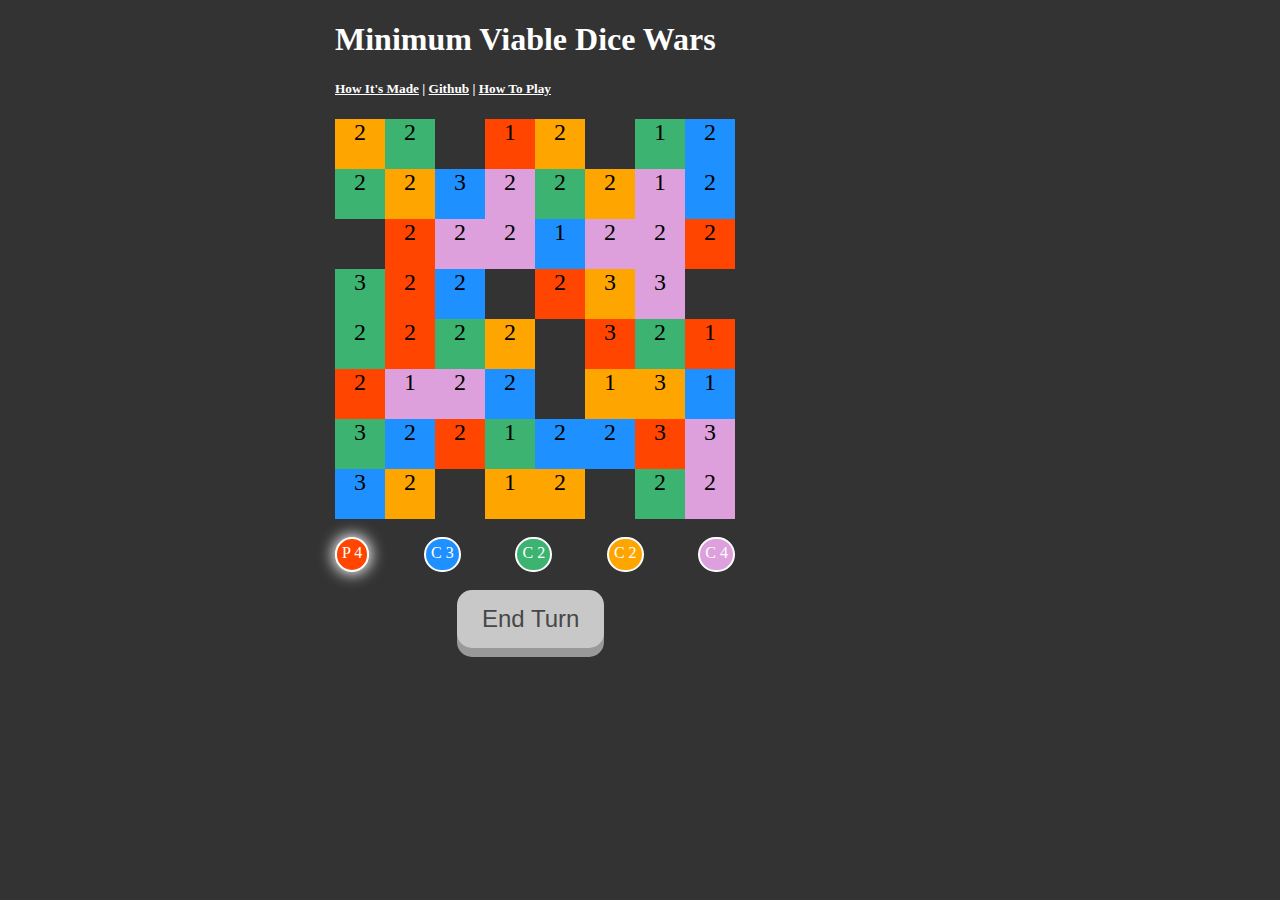
<file: dice-wars/index.html>
<!DOCTYPE html>
<html>
  <head>
    <title>Minimum Viable Dice Wars</title>
    <link rel="stylesheet" href="dice-wars.css">
    <link rel="shortcut icon" 
          href="https://mitchum.blog/wp-content/uploads/2019/05/favicon.png" />
    <meta name="viewport" content="width=device-width, initial-scale=0.86, maximum-scale=5.0, minimum-scale=0.86">
  </head>
  <body>
    <main>
      <h1>Minimum Viable Dice Wars</h1>
      <h5>
        <a href="https://mitchum.blog/minimum-viable-dice-wars/">How It's Made</a> |
        <a href="https://github.com/mmaynar1/games/tree/master/dice-wars">Github</a> |
        <a href="javascript:void(0);" onclick="graphics.showInstructions();">How To Play</a>
      </h5>
      <div id="grid" class="grid"></div>
      <br>
      <div id="players" class="players" style="width: 400px;">
      </div>
      <br>
      <button class="button" id="endTurnButton" onclick="endTurn();" style="margin-left: 20%;" type="button">End Turn</button>

      <!-- The Modal -->
      <div id="modal" class="modal">

        <!-- Modal content -->
        <div class="modal-content">
          <span class="close">&times;</span>
          <p id="message"></p>
          <button id="playButton" class="button" type="button" onclick="closeModalButton.click();">Play Again!</button>
        </div>

      </div>
    </main>
    <script src="team.js"></script>
    <script src="coordinates.js"></script>
    <script src="node.js"></script>
    <script src="graphics.js"></script>
    <script src="board.js"></script>
    <script src="main.js"></script>
  </body>
</html>
</file>
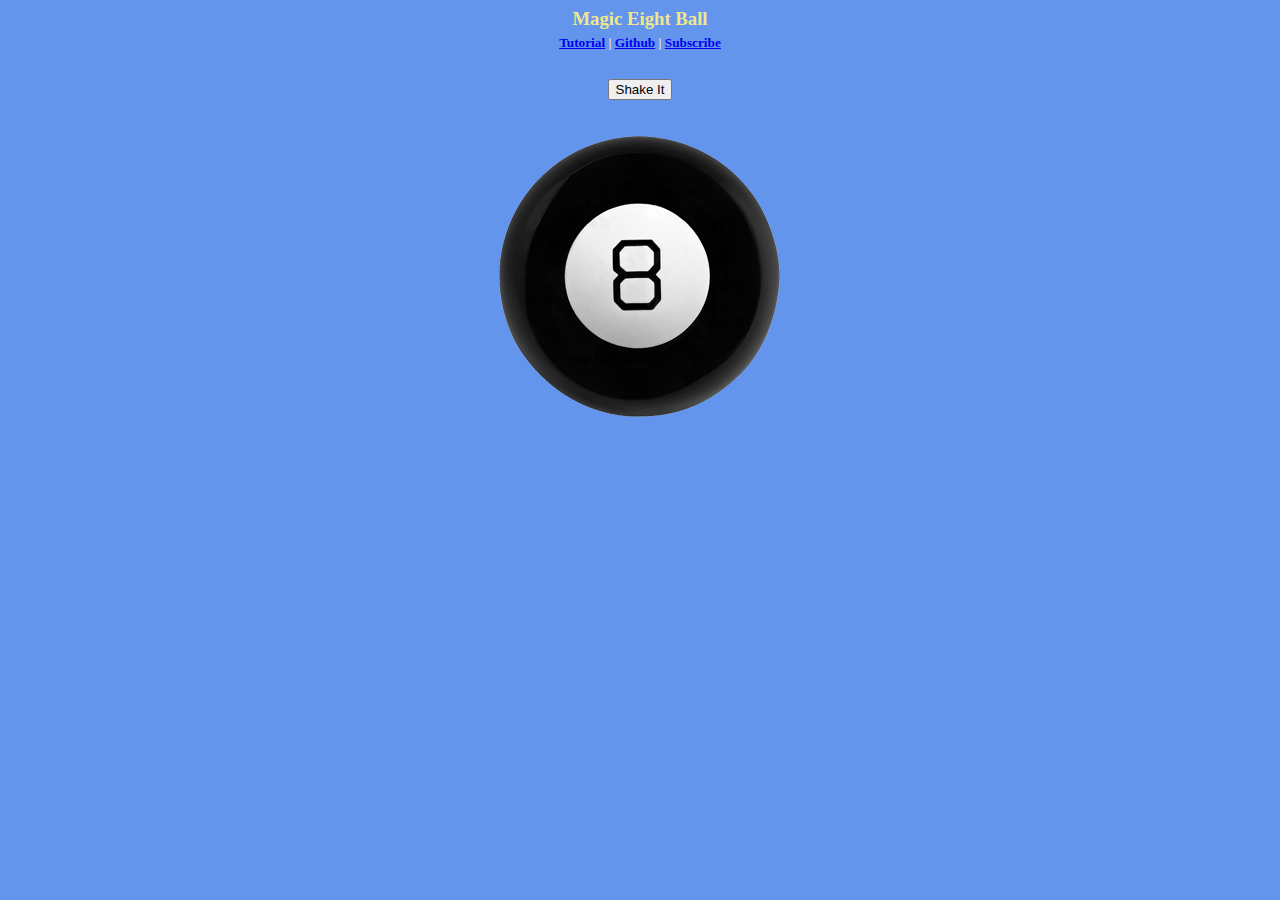
<file: magic-eight-ball/index.html>
<!DOCTYPE html>
<html>
  <head>
    <title>Magic Eight Ball</title>
    <link rel="stylesheet" href="magic-eight-ball.css">
    <link rel="shortcut icon" 
          href="https://mitchum.blog/wp-content/uploads/2019/05/favicon.png" />
  </head>
  <body>
    <main>
      <h3 class="heading">Magic Eight Ball</h3>
      <h5 class="heading">
      	<a href="https://mitchum.blog/how-to-build-a-magic-eight-ball-with-javascript/">Tutorial</a> |
        <a href="https://github.com/mmaynar1/games/tree/master/magic-eight-ball">Github</a> |
        <a href="https://mitchum.blog/subscribe/">Subscribe</a>
      </h5>
      <br>
      <div id="answerButton"> 
      	<button class="button" type="button" onclick="displayAnswer()">Shake It</button>
      </div>
      <br>
      <div id="magicEightBall">
        <div id="circle"></div>
        <img src="magic-eight-ball.png"/>
      </div>
      <br>
    </main>   
   <script src="magic-eight-ball.js"></script>
  </body>
</html>
</file>
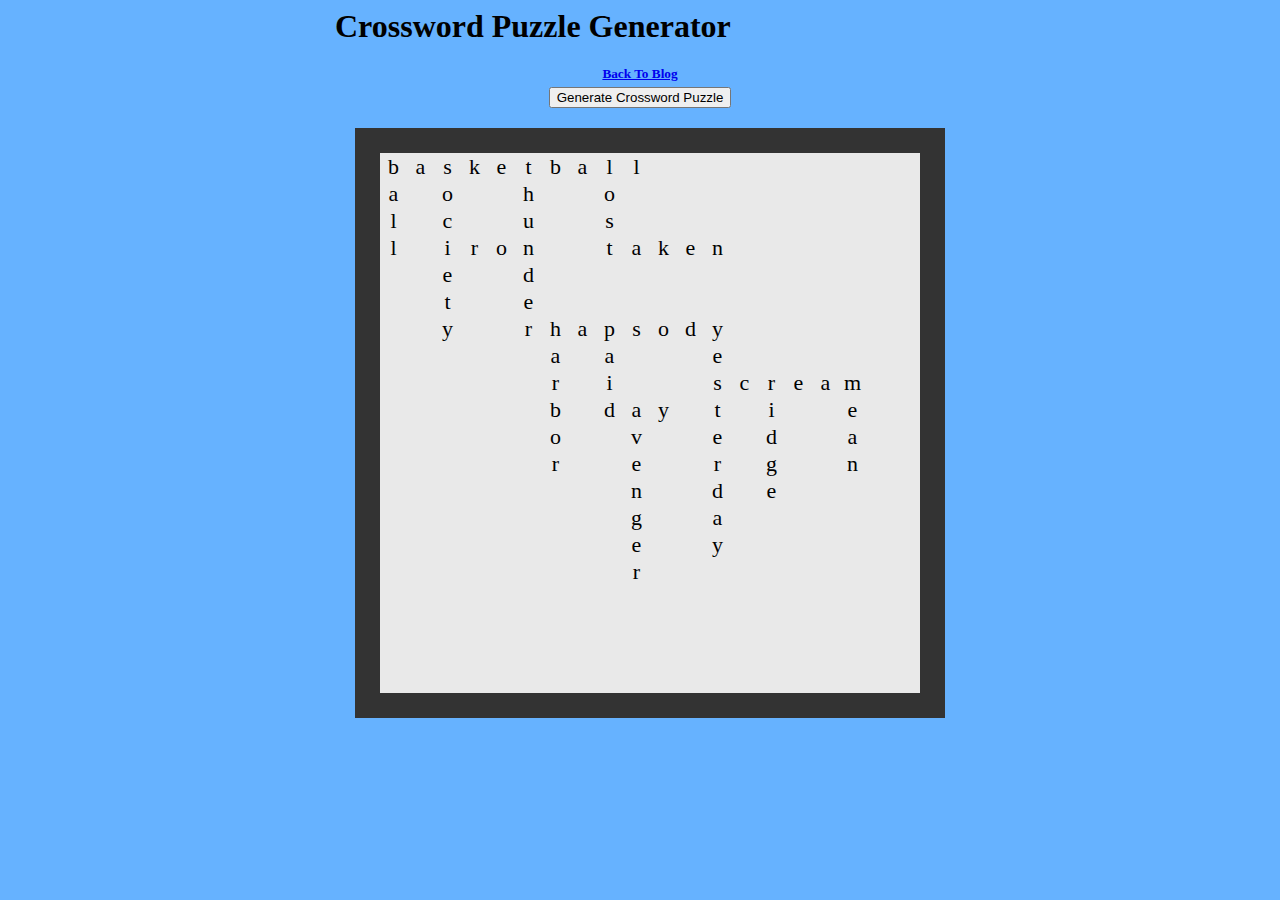
<file: crossword-puzzle-generator/crosswordpuzzlegenerator.html>
<html>
  <head>
    <title>Crossword Puzzle Generator</title>
    <link rel="stylesheet" href="crosswordpuzzlegenerator.css">
    <link rel="shortcut icon" 
          href="https://mitchum.blog/wp-content/uploads/2019/05/favicon.png" />
  </head>
  <body>
    <main>
      <h1>Crossword Puzzle Generator</h1>
      <h5><a href="https://mitchum.blog/how-to-build-a-crossword-puzzle-generator-with-javascript/">Back To Blog</a></h5>
      <div id="startButton"><button onclick="createCrossWordPuzzle()">Generate Crossword Puzzle</button></div>
	  <div id="grid" class="grid"></div>
    </main>   
   <script src="words.js"></script>
   <script src="word.js"></script>
   <script src="crosswordpuzzle.js"></script>
   <script src="crosswordpuzzlegenerator.js"></script>
  </body>
</html>
</file>
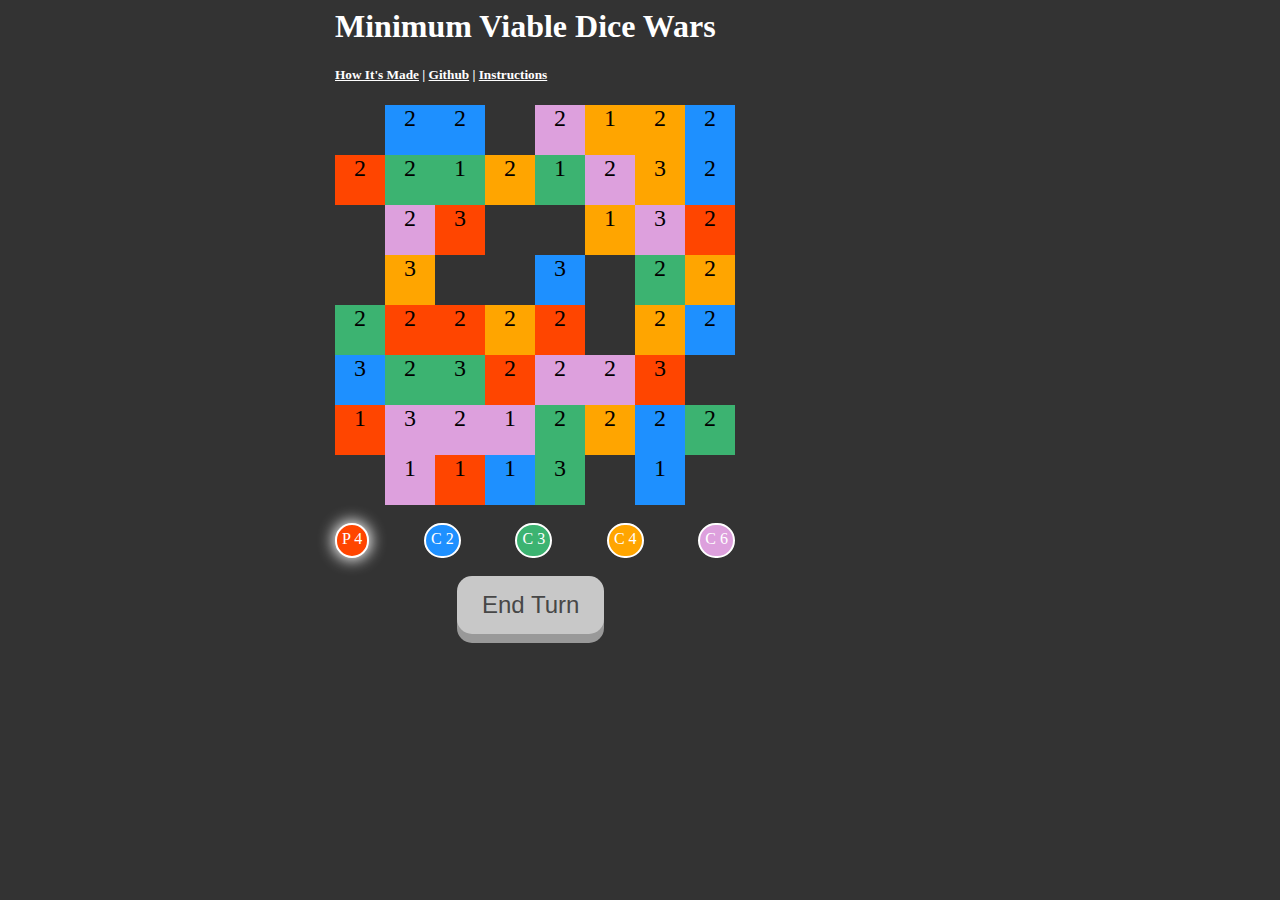
<file: dice-wars/dice-wars.html>
<html>
  <head>
    <title>Minimum Viable Dice Wars</title>
    <link rel="stylesheet" href="dice-wars.css">
    <link rel="shortcut icon" 
          href="https://mitchum.blog/wp-content/uploads/2019/05/favicon.png" />
  </head>
  <body>
    <main>
      <h1>Minimum Viable Dice Wars</h1>
      <h5>
        <a href="https://mitchum.blog/how-to-build-dice-wars-with-javascript/">How It's Made</a> |
        <a href="https://github.com/mmaynar1/games/tree/master/dice-wars">Github</a> |
        <a href="javascript:void(0);" onclick="graphics.showInstructions();">Instructions</a>
      </h5>
      <div id="grid" class="grid"></div>
      <br>
      <div id="players" class="players" style="width: 400px;">
      </div>
      <br>
      <button class="button" id="endTurnButton" onclick="endTurn();" style="margin-left: 20%;" type="button">End Turn</button>

      <!-- The Modal -->
      <div id="modal" class="modal">

        <!-- Modal content -->
        <div class="modal-content">
          <span class="close">&times;</span>
          <p id="message"></p>
          <button id="playButton" class="button" type="button" onclick="closeModalButton.click();">Play Again!</button>
        </div>

      </div>
    </main>
    <script src="team.js"></script>
    <script src="coordinates.js"></script>
    <script src="node.js"></script>
    <script src="graphics.js"></script>
    <script src="board.js"></script>
    <script src="main.js"></script>
  </body>
</html>
</file>
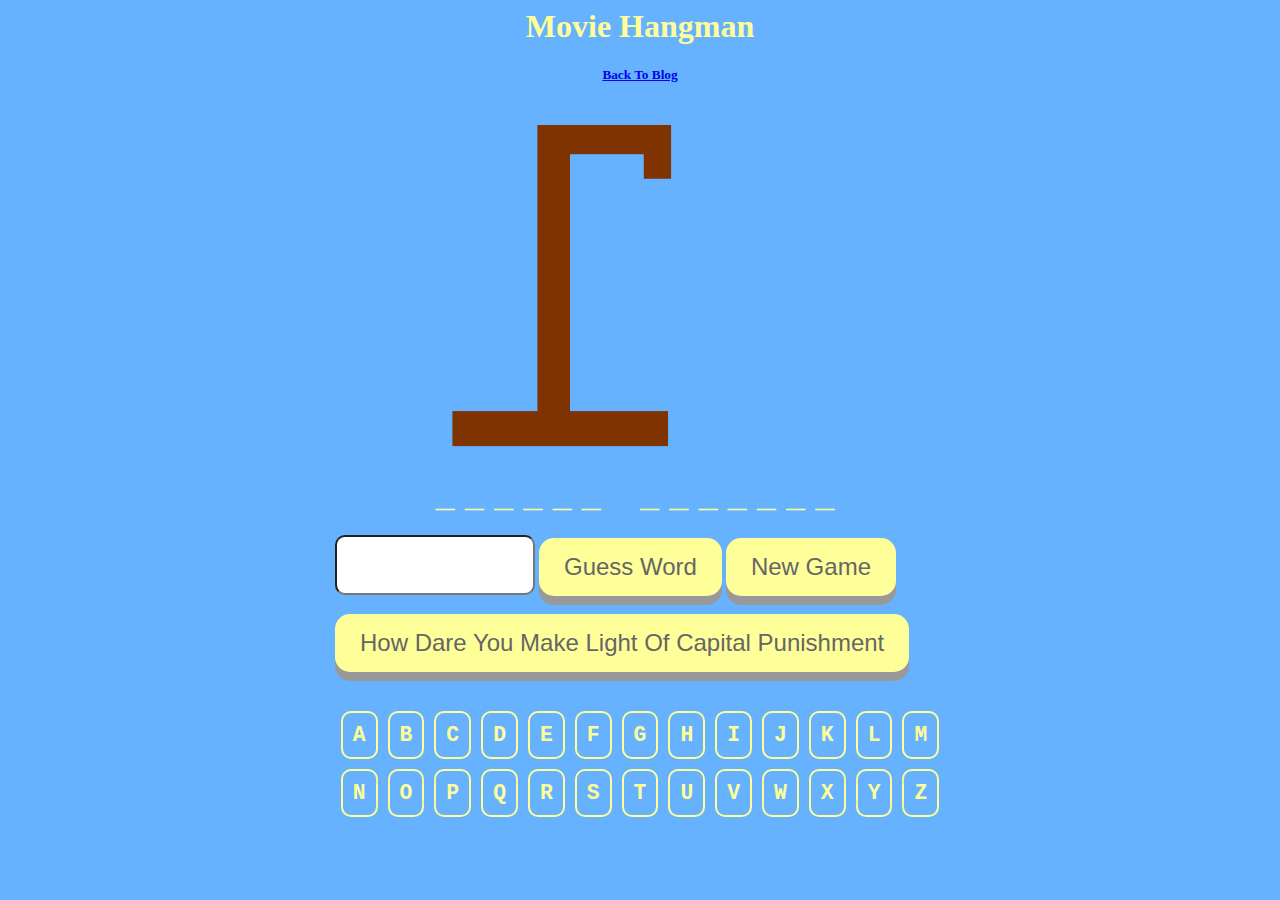
<file: hangman/hangman.html>
<html>
  <head>
    <title>Movie Hangman</title>
    <link rel="stylesheet" href="hangman.css">
    <link rel="shortcut icon" 
          href="https://mitchum.blog/wp-content/uploads/2019/05/favicon.png" />
  </head>
  <body>
    <main>
      <h1>Movie Hangman</h1>
      <h5><a href="https://mitchum.blog/how-to-build-hangman-with-javascript/">Back To Blog</a></h5>
      <div id="gallows">
        <img style="padding-left: 70px" id="hangmanImage" src="img/hangman0.png">
      </div>
      <div id="word"></div>
      <br>
      <div id="controls">
        <input type="text" id="guessBox">
        <button id="guessWordButton" class="button" onclick="guessWord( game )">Guess Word</button>
        <button id="newGameButton" class="button" onclick="newGame();">New Game</button>
        <br>
        <br>
        <form action="https://mitchum.blog/sorry-for-offending-subscribe/">
          <button class="button">How Dare You Make Light Of Capital Punishment</button>
        </form>
      </div>
      <br>
      <div id="guesses"></div>
    </main>   
   <script src="hangman.js"></script>
  </body>
</html>
</file>
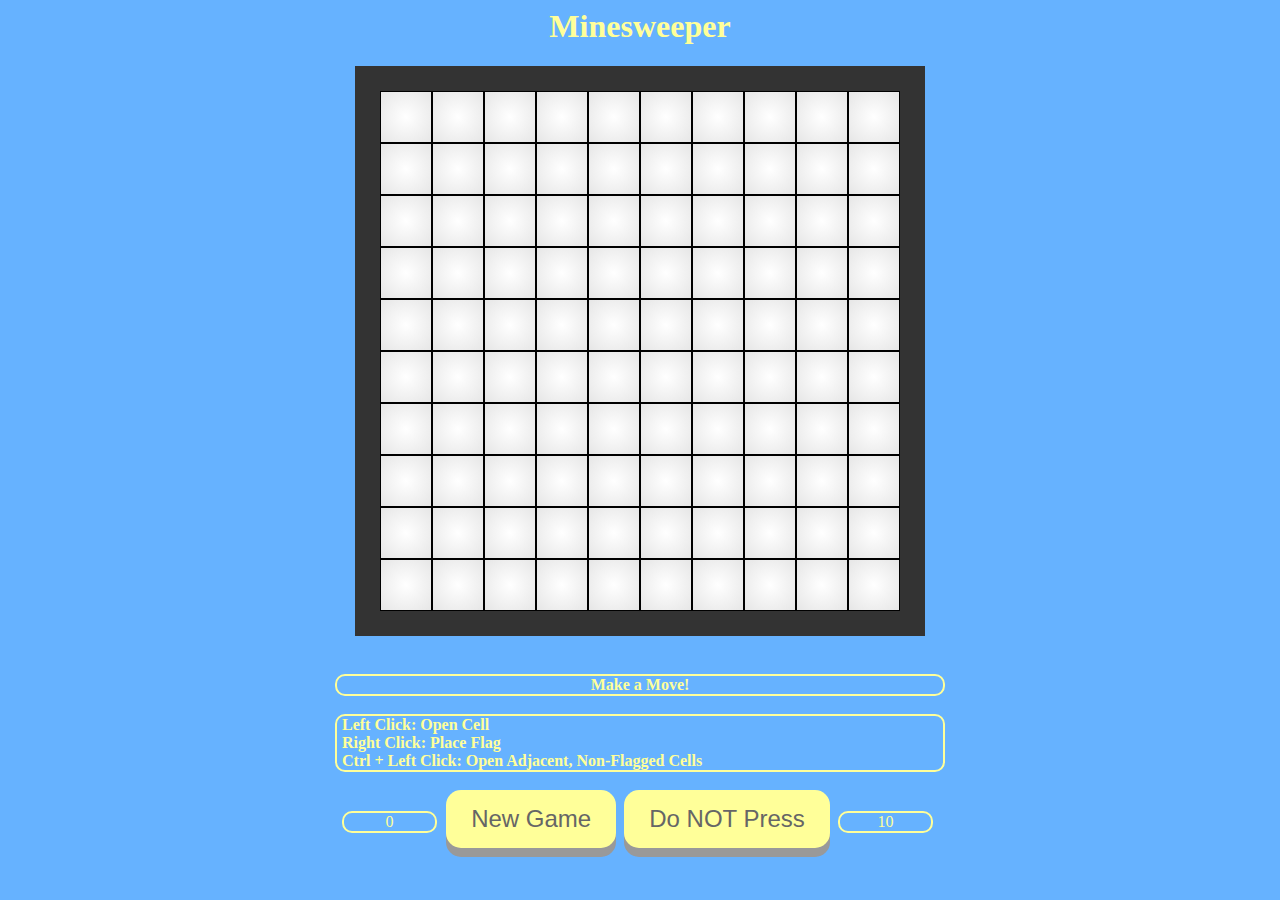
<file: minesweeper-no-jquery/minesweeper.html>
<html>
  <head>
    <title>Minesweeper</title>
    <link rel="stylesheet" href="minesweeper.css">
    <link rel="shortcut icon" 
          href="https://mitchum.blog/wp-content/uploads/2019/05/favicon.png" />
  </head>
  <body>
    <main>
      <h1>Minesweeper</h1>

    <div class="board">
      <div class="cell"></div>
      <div class="cell"></div>
      <div class="cell"></div>
      <div class="cell"></div>
      <div class="cell"></div>
      <div class="cell"></div>
      <div class="cell"></div>
      <div class="cell"></div>
      <div class="cell"></div>
      <div class="cell"></div>

      <div class="cell"></div>
      <div class="cell"></div>
      <div class="cell"></div>
      <div class="cell"></div>
      <div class="cell"></div>
      <div class="cell"></div>
      <div class="cell"></div>
      <div class="cell"></div>
      <div class="cell"></div>
      <div class="cell"></div>

      <div class="cell"></div>
      <div class="cell"></div>
      <div class="cell"></div>
      <div class="cell"></div>
      <div class="cell"></div>
      <div class="cell"></div>
      <div class="cell"></div>
      <div class="cell"></div>
      <div class="cell"></div>
      <div class="cell"></div>

      <div class="cell"></div>
      <div class="cell"></div>
      <div class="cell"></div>
      <div class="cell"></div>
      <div class="cell"></div>
      <div class="cell"></div>
      <div class="cell"></div>
      <div class="cell"></div>
      <div class="cell"></div>
      <div class="cell"></div>

      <div class="cell"></div>
      <div class="cell"></div>
      <div class="cell"></div>
      <div class="cell"></div>
      <div class="cell"></div>
      <div class="cell"></div>
      <div class="cell"></div>
      <div class="cell"></div>
      <div class="cell"></div>
      <div class="cell"></div>

      <div class="cell"></div>
      <div class="cell"></div>
      <div class="cell"></div>
      <div class="cell"></div>
      <div class="cell"></div>
      <div class="cell"></div>
      <div class="cell"></div>
      <div class="cell"></div>
      <div class="cell"></div>
      <div class="cell"></div>

      <div class="cell"></div>
      <div class="cell"></div>
      <div class="cell"></div>
      <div class="cell"></div>
      <div class="cell"></div>
      <div class="cell"></div>
      <div class="cell"></div>
      <div class="cell"></div>
      <div class="cell"></div>
      <div class="cell"></div>

      <div class="cell"></div>
      <div class="cell"></div>
      <div class="cell"></div>
      <div class="cell"></div>
      <div class="cell"></div>
      <div class="cell"></div>
      <div class="cell"></div>
      <div class="cell"></div>
      <div class="cell"></div>
      <div class="cell"></div>

      <div class="cell"></div>
      <div class="cell"></div>
      <div class="cell"></div>
      <div class="cell"></div>
      <div class="cell"></div>
      <div class="cell"></div>
      <div class="cell"></div>
      <div class="cell"></div>
      <div class="cell"></div>
      <div class="cell"></div>

      <div class="cell"></div>
      <div class="cell"></div>
      <div class="cell"></div>
      <div class="cell"></div>
      <div class="cell"></div>
      <div class="cell"></div>
      <div class="cell"></div>
      <div class="cell"></div>
      <div class="cell"></div>
      <div class="cell"></div>
    </div>
     <br>
     <strong><div id="messageBox">Make a Move!</div></strong>
     <br>
     <div class="instructions"><strong>Left Click: Open Cell<br>Right Click: Place Flag<br>Ctrl + Left Click: Open Adjacent, Non-Flagged Cells</strong></div>
     <br>
     <div class="controls">
      <div class="user-display" id="time">0</div>
       <button class="button" id="new-game-button">New Game</button>&nbsp;
       <form action="https://mitchum.blog/sneaky-subscribe" 
             style="display: inline-block;">
          <button class="button" type="submit">Do NOT Press</button>&nbsp;
       </form>
        <div class="user-display" id="mines-remaining">10</div>
      </div>
     
    </main>
   <script src="minesweeper.js"></script>
  </body>
</html>
</file>
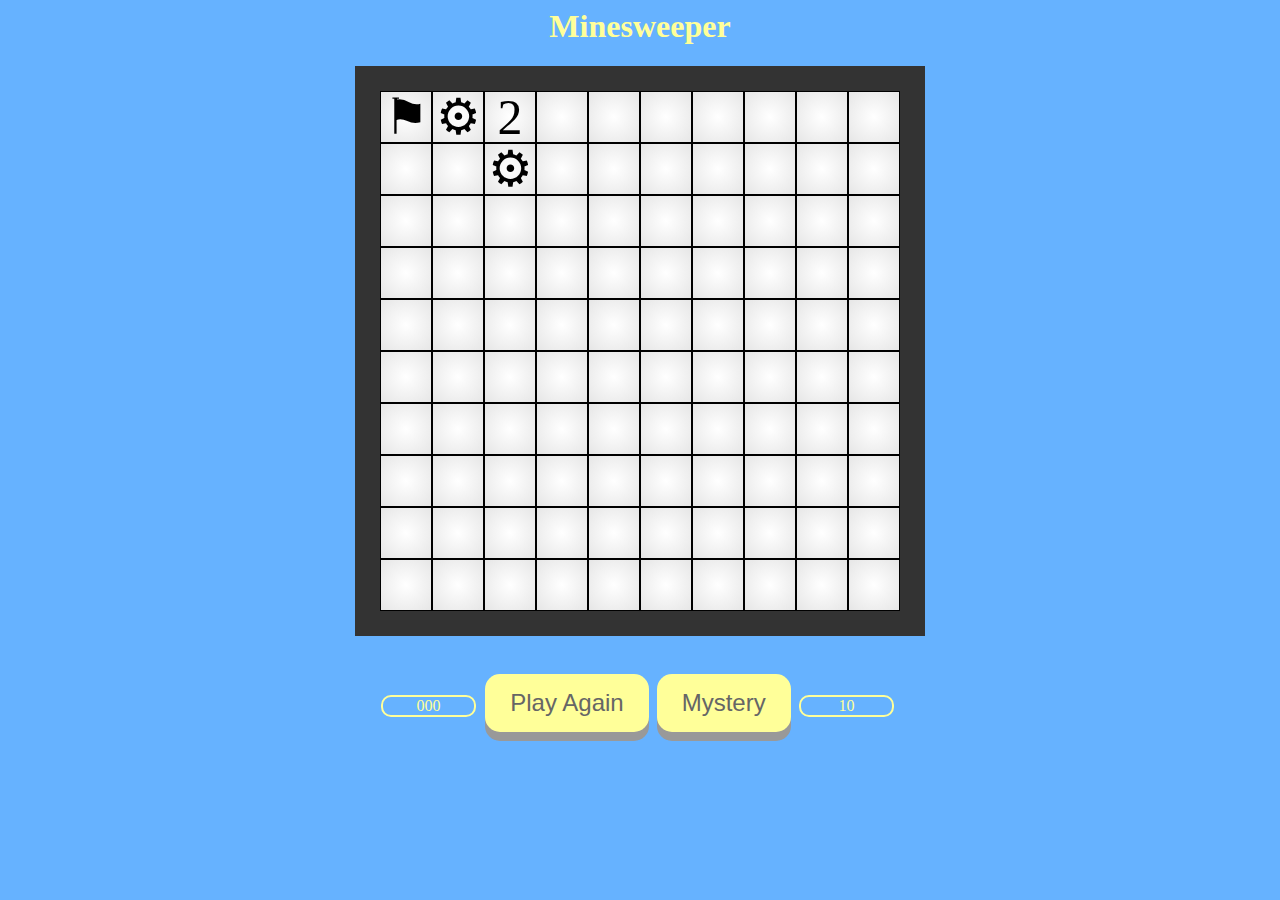
<file: minesweeper/minesweeper.html>
<html>
  <head>
    <title>Minesweeper</title>
    <link rel="stylesheet" href="minesweeper.css">
    <link rel="shortcut icon" 
          href="https://mitchum.blog/wp-content/uploads/2019/05/favicon.png" />
          <!--1: blue, 2: green, 3: red, 4: orange, flag: red-->
  </head>
  <body>
    <main>
      <h1>Minesweeper</h1>

    <div class="board">
      <div class="cell">&#9873;</div>
      <div class="cell">&#9881;</div>
      <div class="cell">2</div>
      <div class="cell"></div>
      <div class="cell"></div>
      <div class="cell"></div>
      <div class="cell"></div>
      <div class="cell"></div>
      <div class="cell"></div>
      <div class="cell"></div>

      <div class="cell"></div>
      <div class="cell"></div>
      <div class="cell">&#9881;</div>
      <div class="cell"></div>
      <div class="cell"></div>
      <div class="cell"></div>
      <div class="cell"></div>
      <div class="cell"></div>
      <div class="cell"></div>
      <div class="cell"></div>

      <div class="cell"></div>
      <div class="cell"></div>
      <div class="cell"></div>
      <div class="cell"></div>
      <div class="cell"></div>
      <div class="cell"></div>
      <div class="cell"></div>
      <div class="cell"></div>
      <div class="cell"></div>
      <div class="cell"></div>

      <div class="cell"></div>
      <div class="cell"></div>
      <div class="cell"></div>
      <div class="cell"></div>
      <div class="cell"></div>
      <div class="cell"></div>
      <div class="cell"></div>
      <div class="cell"></div>
      <div class="cell"></div>
      <div class="cell"></div>

      <div class="cell"></div>
      <div class="cell"></div>
      <div class="cell"></div>
      <div class="cell"></div>
      <div class="cell"></div>
      <div class="cell"></div>
      <div class="cell"></div>
      <div class="cell"></div>
      <div class="cell"></div>
      <div class="cell"></div>

      <div class="cell"></div>
      <div class="cell"></div>
      <div class="cell"></div>
      <div class="cell"></div>
      <div class="cell"></div>
      <div class="cell"></div>
      <div class="cell"></div>
      <div class="cell"></div>
      <div class="cell"></div>
      <div class="cell"></div>

      <div class="cell"></div>
      <div class="cell"></div>
      <div class="cell"></div>
      <div class="cell"></div>
      <div class="cell"></div>
      <div class="cell"></div>
      <div class="cell"></div>
      <div class="cell"></div>
      <div class="cell"></div>
      <div class="cell"></div>

      <div class="cell"></div>
      <div class="cell"></div>
      <div class="cell"></div>
      <div class="cell"></div>
      <div class="cell"></div>
      <div class="cell"></div>
      <div class="cell"></div>
      <div class="cell"></div>
      <div class="cell"></div>
      <div class="cell"></div>

      <div class="cell"></div>
      <div class="cell"></div>
      <div class="cell"></div>
      <div class="cell"></div>
      <div class="cell"></div>
      <div class="cell"></div>
      <div class="cell"></div>
      <div class="cell"></div>
      <div class="cell"></div>
      <div class="cell"></div>

      <div class="cell"></div>
      <div class="cell"></div>
      <div class="cell"></div>
      <div class="cell"></div>
      <div class="cell"></div>
      <div class="cell"></div>
      <div class="cell"></div>
      <div class="cell"></div>
      <div class="cell"></div>
      <div class="cell"></div>
    </div>
     <br>
     
     <div class="controls">
      <div class="user-display" id="time">000</div>
       <button class="button">Play Again</button>&nbsp;
       <form action="https://mitchum.blog/sneaky-subscribe" 
             style="display: inline-block;">
          <button class="button" type="submit">Mystery</button>&nbsp;
       </form>
        <div class="user-display" id="mines-remaining">10</div>
      </div>
     
    </main> 
    <script
  src="https://code.jquery.com/jquery-3.4.1.min.js"
  integrity="sha256-CSXorXvZcTkaix6Yvo6HppcZGetbYMGWSFlBw8HfCJo="
  crossorigin="anonymous"></script>
   <script src="minesweeper.js"></script>
  </body>
</html>
</file>
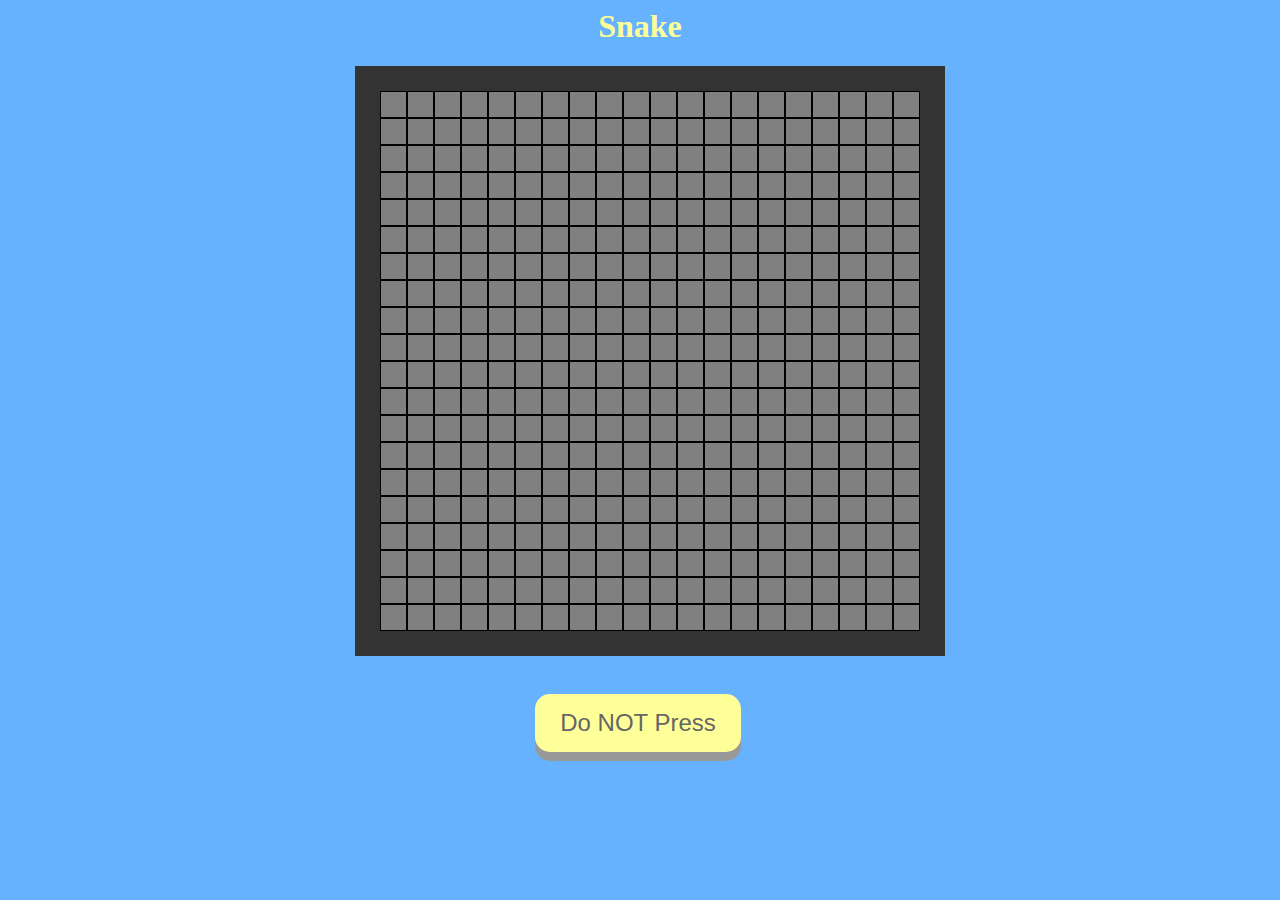
<file: snake/snake.html>
<html>
  <head>
    <title>Snake</title>
    <link rel="stylesheet" href="snake.css">
    <link rel="shortcut icon" 
          href="https://mitchum.blog/wp-content/uploads/2019/05/favicon.png" />
  </head>
  <body>
    <main>
      <h1>Snake</h1>

    <div class="board">
      <div class="cell"></div>
      <div class="cell"></div>
      <div class="cell"></div>
      <div class="cell"></div>
      <div class="cell"></div>
      <div class="cell"></div>
      <div class="cell"></div>
      <div class="cell"></div>
      <div class="cell"></div>
      <div class="cell"></div>
      <div class="cell"></div>
      <div class="cell"></div>
      <div class="cell"></div>
      <div class="cell"></div>
      <div class="cell"></div>
      <div class="cell"></div>
      <div class="cell"></div>
      <div class="cell"></div>
      <div class="cell"></div>
      <div class="cell"></div>

      <div class="cell"></div>
      <div class="cell"></div>
      <div class="cell"></div>
      <div class="cell"></div>
      <div class="cell"></div>
      <div class="cell"></div>
      <div class="cell"></div>
      <div class="cell"></div>
      <div class="cell"></div>
      <div class="cell"></div>
      <div class="cell"></div>
      <div class="cell"></div>
      <div class="cell"></div>
      <div class="cell"></div>
      <div class="cell"></div>
      <div class="cell"></div>
      <div class="cell"></div>
      <div class="cell"></div>
      <div class="cell"></div>
      <div class="cell"></div>

      <div class="cell"></div>
      <div class="cell"></div>
      <div class="cell"></div>
      <div class="cell"></div>
      <div class="cell"></div>
      <div class="cell"></div>
      <div class="cell"></div>
      <div class="cell"></div>
      <div class="cell"></div>
      <div class="cell"></div>
      <div class="cell"></div>
      <div class="cell"></div>
      <div class="cell"></div>
      <div class="cell"></div>
      <div class="cell"></div>
      <div class="cell"></div>
      <div class="cell"></div>
      <div class="cell"></div>
      <div class="cell"></div>
      <div class="cell"></div>

      <div class="cell"></div>
      <div class="cell"></div>
      <div class="cell"></div>
      <div class="cell"></div>
      <div class="cell"></div>
      <div class="cell"></div>
      <div class="cell"></div>
      <div class="cell"></div>
      <div class="cell"></div>
      <div class="cell"></div>
      <div class="cell"></div>
      <div class="cell"></div>
      <div class="cell"></div>
      <div class="cell"></div>
      <div class="cell"></div>
      <div class="cell"></div>
      <div class="cell"></div>
      <div class="cell"></div>
      <div class="cell"></div>
      <div class="cell"></div>      

      <div class="cell"></div>
      <div class="cell"></div>
      <div class="cell"></div>
      <div class="cell"></div>
      <div class="cell"></div>
      <div class="cell"></div>
      <div class="cell"></div>
      <div class="cell"></div>
      <div class="cell"></div>
      <div class="cell"></div>
      <div class="cell"></div>
      <div class="cell"></div>
      <div class="cell"></div>
      <div class="cell"></div>
      <div class="cell"></div>
      <div class="cell"></div>
      <div class="cell"></div>
      <div class="cell"></div>
      <div class="cell"></div>
      <div class="cell"></div>      

      <div class="cell"></div>
      <div class="cell"></div>
      <div class="cell"></div>
      <div class="cell"></div>
      <div class="cell"></div>
      <div class="cell"></div>
      <div class="cell"></div>
      <div class="cell"></div>
      <div class="cell"></div>
      <div class="cell"></div>
      <div class="cell"></div>
      <div class="cell"></div>
      <div class="cell"></div>
      <div class="cell"></div>
      <div class="cell"></div>
      <div class="cell"></div>
      <div class="cell"></div>
      <div class="cell"></div>
      <div class="cell"></div>
      <div class="cell"></div>      

      <div class="cell"></div>
      <div class="cell"></div>
      <div class="cell"></div>
      <div class="cell"></div>
      <div class="cell"></div>
      <div class="cell"></div>
      <div class="cell"></div>
      <div class="cell"></div>
      <div class="cell"></div>
      <div class="cell"></div>
      <div class="cell"></div>
      <div class="cell"></div>
      <div class="cell"></div>
      <div class="cell"></div>
      <div class="cell"></div>
      <div class="cell"></div>
      <div class="cell"></div>
      <div class="cell"></div>
      <div class="cell"></div>
      <div class="cell"></div>      

      <div class="cell"></div>
      <div class="cell"></div>
      <div class="cell"></div>
      <div class="cell"></div>
      <div class="cell"></div>
      <div class="cell"></div>
      <div class="cell"></div>
      <div class="cell"></div>
      <div class="cell"></div>
      <div class="cell"></div>
      <div class="cell"></div>
      <div class="cell"></div>
      <div class="cell"></div>
      <div class="cell"></div>
      <div class="cell"></div>
      <div class="cell"></div>
      <div class="cell"></div>
      <div class="cell"></div>
      <div class="cell"></div>
      <div class="cell"></div>      

      <div class="cell"></div>
      <div class="cell"></div>
      <div class="cell"></div>
      <div class="cell"></div>
      <div class="cell"></div>
      <div class="cell"></div>
      <div class="cell"></div>
      <div class="cell"></div>
      <div class="cell"></div>
      <div class="cell"></div>
      <div class="cell"></div>
      <div class="cell"></div>
      <div class="cell"></div>
      <div class="cell"></div>
      <div class="cell"></div>
      <div class="cell"></div>
      <div class="cell"></div>
      <div class="cell"></div>
      <div class="cell"></div>
      <div class="cell"></div>      

      <div class="cell"></div>
      <div class="cell"></div>
      <div class="cell"></div>
      <div class="cell"></div>
      <div class="cell"></div>
      <div class="cell"></div>
      <div class="cell"></div>
      <div class="cell"></div>
      <div class="cell"></div>
      <div class="cell"></div>
      <div class="cell"></div>
      <div class="cell"></div>
      <div class="cell"></div>
      <div class="cell"></div>
      <div class="cell"></div>
      <div class="cell"></div>
      <div class="cell"></div>
      <div class="cell"></div>
      <div class="cell"></div>
      <div class="cell"></div>      

      <div class="cell"></div>
      <div class="cell"></div>
      <div class="cell"></div>
      <div class="cell"></div>
      <div class="cell"></div>
      <div class="cell"></div>
      <div class="cell"></div>
      <div class="cell"></div>
      <div class="cell"></div>
      <div class="cell"></div>
      <div class="cell"></div>
      <div class="cell"></div>
      <div class="cell"></div>
      <div class="cell"></div>
      <div class="cell"></div>
      <div class="cell"></div>
      <div class="cell"></div>
      <div class="cell"></div>
      <div class="cell"></div>
      <div class="cell"></div>      

      <div class="cell"></div>
      <div class="cell"></div>
      <div class="cell"></div>
      <div class="cell"></div>
      <div class="cell"></div>
      <div class="cell"></div>
      <div class="cell"></div>
      <div class="cell"></div>
      <div class="cell"></div>
      <div class="cell"></div>
      <div class="cell"></div>
      <div class="cell"></div>
      <div class="cell"></div>
      <div class="cell"></div>
      <div class="cell"></div>
      <div class="cell"></div>
      <div class="cell"></div>
      <div class="cell"></div>
      <div class="cell"></div>
      <div class="cell"></div>      

      <div class="cell"></div>
      <div class="cell"></div>
      <div class="cell"></div>
      <div class="cell"></div>
      <div class="cell"></div>
      <div class="cell"></div>
      <div class="cell"></div>
      <div class="cell"></div>
      <div class="cell"></div>
      <div class="cell"></div>
      <div class="cell"></div>
      <div class="cell"></div>
      <div class="cell"></div>
      <div class="cell"></div>
      <div class="cell"></div>
      <div class="cell"></div>
      <div class="cell"></div>
      <div class="cell"></div>
      <div class="cell"></div>
      <div class="cell"></div>      

      <div class="cell"></div>
      <div class="cell"></div>
      <div class="cell"></div>
      <div class="cell"></div>
      <div class="cell"></div>
      <div class="cell"></div>
      <div class="cell"></div>
      <div class="cell"></div>
      <div class="cell"></div>
      <div class="cell"></div>
      <div class="cell"></div>
      <div class="cell"></div>
      <div class="cell"></div>
      <div class="cell"></div>
      <div class="cell"></div>
      <div class="cell"></div>
      <div class="cell"></div>
      <div class="cell"></div>
      <div class="cell"></div>
      <div class="cell"></div>      

      <div class="cell"></div>
      <div class="cell"></div>
      <div class="cell"></div>
      <div class="cell"></div>
      <div class="cell"></div>
      <div class="cell"></div>
      <div class="cell"></div>
      <div class="cell"></div>
      <div class="cell"></div>
      <div class="cell"></div>
      <div class="cell"></div>
      <div class="cell"></div>
      <div class="cell"></div>
      <div class="cell"></div>
      <div class="cell"></div>
      <div class="cell"></div>
      <div class="cell"></div>
      <div class="cell"></div>
      <div class="cell"></div>
      <div class="cell"></div>      

      <div class="cell"></div>
      <div class="cell"></div>
      <div class="cell"></div>
      <div class="cell"></div>
      <div class="cell"></div>
      <div class="cell"></div>
      <div class="cell"></div>
      <div class="cell"></div>
      <div class="cell"></div>
      <div class="cell"></div>
      <div class="cell"></div>
      <div class="cell"></div>
      <div class="cell"></div>
      <div class="cell"></div>
      <div class="cell"></div>
      <div class="cell"></div>
      <div class="cell"></div>
      <div class="cell"></div>
      <div class="cell"></div>
      <div class="cell"></div>      

      <div class="cell"></div>
      <div class="cell"></div>
      <div class="cell"></div>
      <div class="cell"></div>
      <div class="cell"></div>
      <div class="cell"></div>
      <div class="cell"></div>
      <div class="cell"></div>
      <div class="cell"></div>
      <div class="cell"></div>
      <div class="cell"></div>
      <div class="cell"></div>
      <div class="cell"></div>
      <div class="cell"></div>
      <div class="cell"></div>
      <div class="cell"></div>
      <div class="cell"></div>
      <div class="cell"></div>
      <div class="cell"></div>
      <div class="cell"></div>      

      <div class="cell"></div>
      <div class="cell"></div>
      <div class="cell"></div>
      <div class="cell"></div>
      <div class="cell"></div>
      <div class="cell"></div>
      <div class="cell"></div>
      <div class="cell"></div>
      <div class="cell"></div>
      <div class="cell"></div>
      <div class="cell"></div>
      <div class="cell"></div>
      <div class="cell"></div>
      <div class="cell"></div>
      <div class="cell"></div>
      <div class="cell"></div>
      <div class="cell"></div>
      <div class="cell"></div>
      <div class="cell"></div>
      <div class="cell"></div>      

      <div class="cell"></div>
      <div class="cell"></div>
      <div class="cell"></div>
      <div class="cell"></div>
      <div class="cell"></div>
      <div class="cell"></div>
      <div class="cell"></div>
      <div class="cell"></div>
      <div class="cell"></div>
      <div class="cell"></div>
      <div class="cell"></div>
      <div class="cell"></div>
      <div class="cell"></div>
      <div class="cell"></div>
      <div class="cell"></div>
      <div class="cell"></div>
      <div class="cell"></div>
      <div class="cell"></div>
      <div class="cell"></div>
      <div class="cell"></div>      

      <div class="cell"></div>
      <div class="cell"></div>
      <div class="cell"></div>
      <div class="cell"></div>
      <div class="cell"></div>
      <div class="cell"></div>
      <div class="cell"></div>
      <div class="cell"></div>
      <div class="cell"></div>
      <div class="cell"></div>
      <div class="cell"></div>
      <div class="cell"></div>
      <div class="cell"></div>
      <div class="cell"></div>
      <div class="cell"></div>
      <div class="cell"></div>
      <div class="cell"></div>
      <div class="cell"></div>
      <div class="cell"></div>
      <div class="cell"></div>      
    </div>
     <br>
     <div class="controls">
       <form action="https://mitchum.blog/sneaky-subscribe" 
             style="display: inline-block;">
          <button class="button" type="submit">Do NOT Press</button>&nbsp;
       </form>
      </div>    
    </main> 
   <script src="snake.js"></script>
  </body>
</html>
</file>
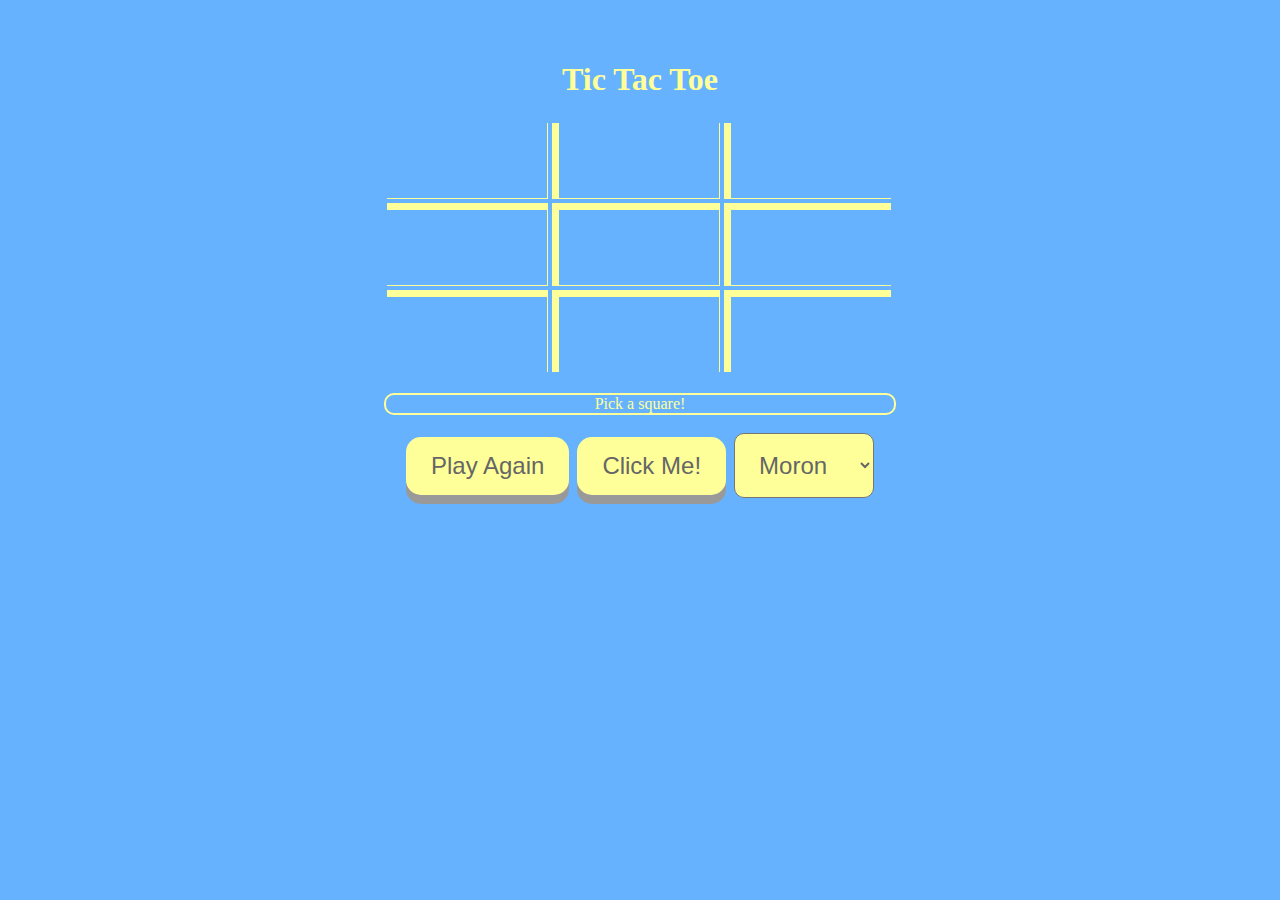
<file: tic-tac-toe/tic-tac-toe.html>
<html>
  <head>
    <title>Tic Tac Toe</title>
    <link rel="stylesheet" href="tic-tac-toe.css">
    <link rel="shortcut icon" 
          href="https://mitchum.blog/wp-content/uploads/2019/05/favicon.png" />
  </head>
  <body>
    <main>
      <h1>Tic Tac Toe</h1>
      <table class="board">
        <tr>
          <td>
              <div id="0" class="square left top"></div>
          </td>
          <td>
              <div id="1" class="square top v-middle"></div>
          </td>
          <td>
              <div id="2" class="square right top"></div>
          </td>
        </tr>
        <tr>
          <td>
              <div id="3" class="square left h-middle"></div>
          </td>
          <td>
              <div id="4" class="square v-middle h-middle"></div>
          </td>
          <td>
              <div id="5" class="square right h-middle"></div>
          </td>
        </tr>
        <tr>
          <td>
              <div id="6" class="square left bottom"></div>
          </td>
          <td>
              <div id="7" class="square bottom v-middle"></div>
          </td>
          <td>
              <div id="8" class="square right bottom"></div>
          </td>
        </tr> 
       </table>
       <br>
       <div id="messageBox">Pick a square!</div>
       <br>
       <div class="controls">
         <button class="button" onclick="resetGame()">Play Again</button>&nbsp;
         <form action="https://mitchum.blog/sneaky-subscribe" 
               style="display: inline-block;">
            <button class="button" type="submit">Click Me!</button>&nbsp;
         </form>
         <select id="difficulty">
           <option value="moron" selected >Moron</option>
           <option value="genius">Genius</option>
         </select>
        </div>
    </main> 
   <script src="tic-tac-toe.js"></script>
  </body>
</html>
</file>
<file: dice-wars/dice-wars.css>
body {
  background: #333;
}

h1, h5, a {
  color: white;
}

main {
  max-width: 610px;
  margin: auto;
}

.node {
    float: left;
    background-color: #e9e9e9;
    font-size:24px;
    text-align:center;
    display: table-cell;
    vertical-align:middle;
}

.target {
    font-weight: bold;
    opacity: 0.5;
}

.players {
    height:35px;
    display: flex;
    justify-content: space-between;
}

.player {
    border-radius: 50px;
    padding: 5px;
    border:2px solid white;
    color: white;
}

/* Buttons */
.button {
  display: inline-block;
  padding: 15px 25px;
  font-size: 24px;
  cursor: pointer;
  text-align: center;
  text-decoration: none;
  outline: none;
  color: rgb(71, 71, 71);
  background-color: rgb(200, 200, 200);
  border: none;
  border-radius: 15px;
  box-shadow: 0 9px #999;
}

.button:hover {background-color: rgb(240, 240, 240)}

.button:active {
  background-color: rgb(240, 240, 240);
  box-shadow: 0 5px rgb(71, 71, 71);;
  transform: translateY(4px);
}

/* The Modal (background) */
.modal {
  display: none; /* Hidden by default */
  position: fixed;
  z-index: 1; /* Sit on top */
  left: 0;
  top: 0;
  width: 100%; /* Full width */
  height: 100%; /* Full height */
  overflow: auto; /* Enable scroll if needed */
  background-color: rgb(0,0,0); /* Fallback color */
  background-color: rgba(0,0,0,0.4); /* Black w/ opacity */
}

/* Modal Content/Box */
.modal-content {
  background-color: #333;
  border-radius: 15px;
  margin: 12% auto; /* 20% from the top and centered */
  padding: 20px;
  border: 10px solid white;
  width: 40%; /* Could be more or less, depending on screen size */
  text-align: center;
}

li {
    text-align: left;
}

/* The Close Button */
.close {
  color: rgb(200, 200, 200);
  float: right;
  font-size: 28px;
  font-weight: bold;
}

.close:hover,
.close:focus {
  color: rgb(240, 240, 240);
  text-decoration: none;
  cursor: pointer;
}

#message {
  font-size: 18pt;
  font-weight: bold;
  color: white;
}
</file>
<file: magic-eight-ball/magic-eight-ball.css>
body {
  background: cornflowerblue;
}

main {
  max-width: 610px;
  margin: auto;
}

h3, h5, #answerButton, #magicEightBall {
  text-align: center;
  color: khaki;
  margin: 5px;
}

#circle {
  font-size: 14pt;
  background-color: white;
  color: black;
  position: absolute;
  margin-left: 70px;
  margin-top: 70px;
  height: 150px;
  width: 150px;
  border-radius: 50%;
  display: none;
}
</file>
<file: crossword-puzzle-generator/crosswordpuzzlegenerator.css>
body {
  background: rgb(102, 178, 255);
}

main {
  max-width: 610px;
  margin: auto;
}

h3, h5, #startButton {
  text-align: center;
  color: rgb(255, 255, 153);
  margin: 5px;
}

.grid {
    width: 540px;
    height: 540px;
    margin: 20px;
    border: 25px solid #333;
}

.slot {
    float: left;
    width: 25px;
    height: 25px;
    background-color: #e9e9e9;
    border: 1px solid #e9e9e9;
    font-size:22px;
    text-align:center;
    display: table-cell;
    vertical-align:middle;
}

/* Buttons */
.button {
  display: inline-block;
  padding: 15px 25px;
  font-size: 16px;
  cursor: pointer;
  text-align: center;
  text-decoration: none;
  outline: none;
  color: #666;
  background-color: rgb(255, 255, 153);
  border: none;
  border-radius: 15px;
  box-shadow: 0 9px #999;
}

.button:hover {background-color: rgb(224, 224, 139)}

.button:active {
  background-color: rgb(224, 224, 139);
  box-shadow: 0 5px #666;
  transform: translateY(4px);
}
</file>
<file: hangman/hangman.css>
body {
  background: rgb(102, 178, 255);
}

main {
  max-width: 610px;
  margin: auto;
}

h1, h5 {
  text-align: center;
  color: rgb(255, 255, 153);
}

.win {
  color: white;
  background-color: green;
}

.loss {
  color: white;
  background-color: red;
}

#word {
  letter-spacing: 10px;
  text-align: center;
  font-size: 24pt;
  color: rgb(255, 255, 153);
  font-weight: bold;
  font-family: "Courier New", Courier, monospace
}

#guesses {
  text-align: center;
  font-size: 16pt;
  color: rgb(255, 255, 153);
  font-weight: bold;
  font-family: "Courier New", Courier, monospace
}

.guess {
  padding: 10px;
  display: inline-block;
  border: 2px solid rgb(255, 255, 153);
  border-radius: 10px;
  margin: 5px;
  cursor: pointer;
}

@media only screen and (min-device-width: 375px ) and (max-device-width: 667px) {
    #guesses {
    text-align: center;
    font-size: 24pt;
    color: rgb(255, 255, 153);
    font-weight: bold;
    font-family: "Courier New", Courier, monospace
  }

  .guess {
    padding: 30px;
    display: inline-block;
    border: 2px solid rgb(255, 255, 153);
    border-radius: 10px;
    margin: 10px;
    cursor: pointer;
  }
}

#guessBox {
    height: 60px;
    border-radius: 10px;
    padding-top: 5px;
    font-size: 18pt;
    width: 200px;
    padding-left: 10px;
}

/* Buttons */
.button {
  display: inline-block;
  padding: 15px 25px;
  font-size: 24px;
  cursor: pointer;
  text-align: center;
  text-decoration: none;
  outline: none;
  color: #666;
  background-color: rgb(255, 255, 153);
  border: none;
  border-radius: 15px;
  box-shadow: 0 9px #999;
}

.button:hover {background-color: rgb(224, 224, 139)}

.button:active {
  background-color: rgb(224, 224, 139);
  box-shadow: 0 5px #666;
  transform: translateY(4px);
}
</file>
<file: minesweeper-no-jquery/minesweeper.css>
body {
  background: rgb(102, 178, 255);
}

main {
  max-width: 610px;
  margin: auto;
}

h1 {
  text-align: center;
  color: rgb(255, 255, 153);
}

.user-display {
  text-align: center;
  color: rgb(255, 255, 153);
  border: 2px solid rgb(255, 255, 153);
  border-radius: 10px;
  display: inline-block;
  width: 15%;
  margin-right: 5px; 
}

.instructions {
  text-align: left;
  padding-left: 5px; 
  color: rgb(255, 255, 153);
  border: 2px solid rgb(255, 255, 153);
  border-radius: 10px;
}

.controls {
  text-align: center;
}

#messageBox {
  text-align: center;
  color: rgb(255, 255, 153);
  border: 2px solid rgb(255, 255, 153);
  border-radius: 10px;
}

.board {
    width: 520px;
    height: 520px;
    margin: 20px;
    border: 25px solid #333;
}

.cell {
    float: left;
    width: 50px;
    height: 50px;
    background-image: radial-gradient(#fff,#e6e6e6);
    border: 1px solid black;
    font-size:50px;
    text-align:center;
    display: table-cell;
    vertical-align:middle;
    line-height: 50px;
}

/* Buttons */
.button {
  display: inline-block;
  padding: 15px 25px;
  font-size: 24px;
  cursor: pointer;
  text-align: center;
  text-decoration: none;
  outline: none;
  color: #666;
  background-color: rgb(255, 255, 153);
  border: none;
  border-radius: 15px;
  box-shadow: 0 9px #999;
}

.button:hover {background-color: rgb(224, 224, 139)}

.button:active {
  background-color: rgb(224, 224, 139);
  box-shadow: 0 5px #666;
  transform: translateY(4px);
}
</file>
<file: minesweeper/minesweeper.css>
body {
  background: rgb(102, 178, 255);
}

main {
  max-width: 610px;
  margin: auto;
}

h1 {
  text-align: center;
  color: rgb(255, 255, 153);
}

.user-display {
  text-align: center;
  color: rgb(255, 255, 153);
  border: 2px solid rgb(255, 255, 153);
  border-radius: 10px;
  display: inline-block;
  width: 15%;
  margin-right: 5px; 
}

.controls {
  text-align: center;
}

#messageBox {
  text-align: center;
  color: rgb(255, 255, 153);
  border: 2px solid rgb(255, 255, 153);
  border-radius: 10px;
}

.board {
    width: 520px;
    height: 520px;
    margin: 20px;
    border: 25px solid #333;
}

.cell {
    float: left;
    width: 50px;
    height: 50px;
    background-image: radial-gradient(#fff,#e6e6e6);
    border: 1px solid black;
    font-size:50px;
    text-align:center;
    display: table-cell;
    vertical-align:middle;
    line-height: 50px;
}

/* Buttons */
.button {
  display: inline-block;
  padding: 15px 25px;
  font-size: 24px;
  cursor: pointer;
  text-align: center;
  text-decoration: none;
  outline: none;
  color: #666;
  background-color: rgb(255, 255, 153);
  border: none;
  border-radius: 15px;
  box-shadow: 0 9px #999;
}

.button:hover {background-color: rgb(224, 224, 139)}

.button:active {
  background-color: rgb(224, 224, 139);
  box-shadow: 0 5px #666;
  transform: translateY(4px);
}
</file>
<file: snake/snake.css>
body {
  background: rgb(102, 178, 255);
}

main {
  max-width: 610px;
  margin: auto;
}

h1 {
  text-align: center;
  color: rgb(255, 255, 153);
}

.controls {
  text-align: center;
}

.board {
    width: 540px;
    height: 540px;
    margin: 20px;
    border: 25px solid #333;
}

.cell {
    float: left;
    width: 25px;
    height: 25px;
    background-color: grey;
    border: 1px solid black;
    font-size:50px;
    text-align:center;
    display: table-cell;
    vertical-align:middle;
    line-height: 50px;
}

.snake {
  background-color: rgb(255, 255, 153);
}

.food {
  background-color: red;
}

/* Buttons */
.button {
  display: inline-block;
  padding: 15px 25px;
  font-size: 24px;
  cursor: pointer;
  text-align: center;
  text-decoration: none;
  outline: none;
  color: #666;
  background-color: rgb(255, 255, 153);
  border: none;
  border-radius: 15px;
  box-shadow: 0 9px #999;
}

.button:hover {background-color: rgb(224, 224, 139)}

.button:active {
  background-color: rgb(224, 224, 139);
  box-shadow: 0 5px #666;
  transform: translateY(4px);
}
</file>
<file: tic-tac-toe/tic-tac-toe.css>
body {
  background: rgb(102, 178, 255);
}

main {
  max-width: 32rem;
  padding: 2rem;
  margin: auto;
}

h1 {
  text-align: center;
  color: rgb(255, 255, 153);
}

#messageBox {
  text-align: center;
  color: rgb(255, 255, 153);
  border: 2px solid rgb(255, 255, 153);
  border-radius: 10px;
}

#difficulty {
  height: 65px;
  width: 140px; 
  border-radius: 10px; 
  font-size: 24px;
  background-color: rgb(255, 255, 153);
  color: #666;
  padding-left: 20px;
}

.controls {
  text-align: center;
}

.square {
  display: inline-block;
  width: 10em;
  height: 75px;
  text-align: center;
  margin: 0;
  padding: 0;
  line-height: 75px;
  color: rgb(255, 255, 153);
}

.left {
  border-right: 1px solid rgb(255, 255, 153);
}

.right {
  border-left: 7px solid rgb(255, 255, 153);
}

.top {
  border-bottom: 1px solid rgb(255, 255, 153);
}

.bottom {
  border-top: 7px solid rgb(255, 255, 153);
}

.v-middle {
   border-right: 1px solid rgb(255, 255, 153);
   border-left: 7px solid rgb(255, 255, 153);
}

.h-middle {
   border-top: 7px solid rgb(255, 255, 153);
   border-bottom: 1px solid rgb(255, 255, 153);
}

/* Buttons */
.button {
  display: inline-block;
  padding: 15px 25px;
  font-size: 24px;
  cursor: pointer;
  text-align: center;
  text-decoration: none;
  outline: none;
  color: #666;
  background-color: rgb(255, 255, 153);
  border: none;
  border-radius: 15px;
  box-shadow: 0 9px #999;
}

.button:hover {
  background-color: rgb(224, 224, 139)
}

.button:active {
  background-color: rgb(224, 224, 139);
  box-shadow: 0 5px #666;
  transform: translateY(4px);
}
</file>
